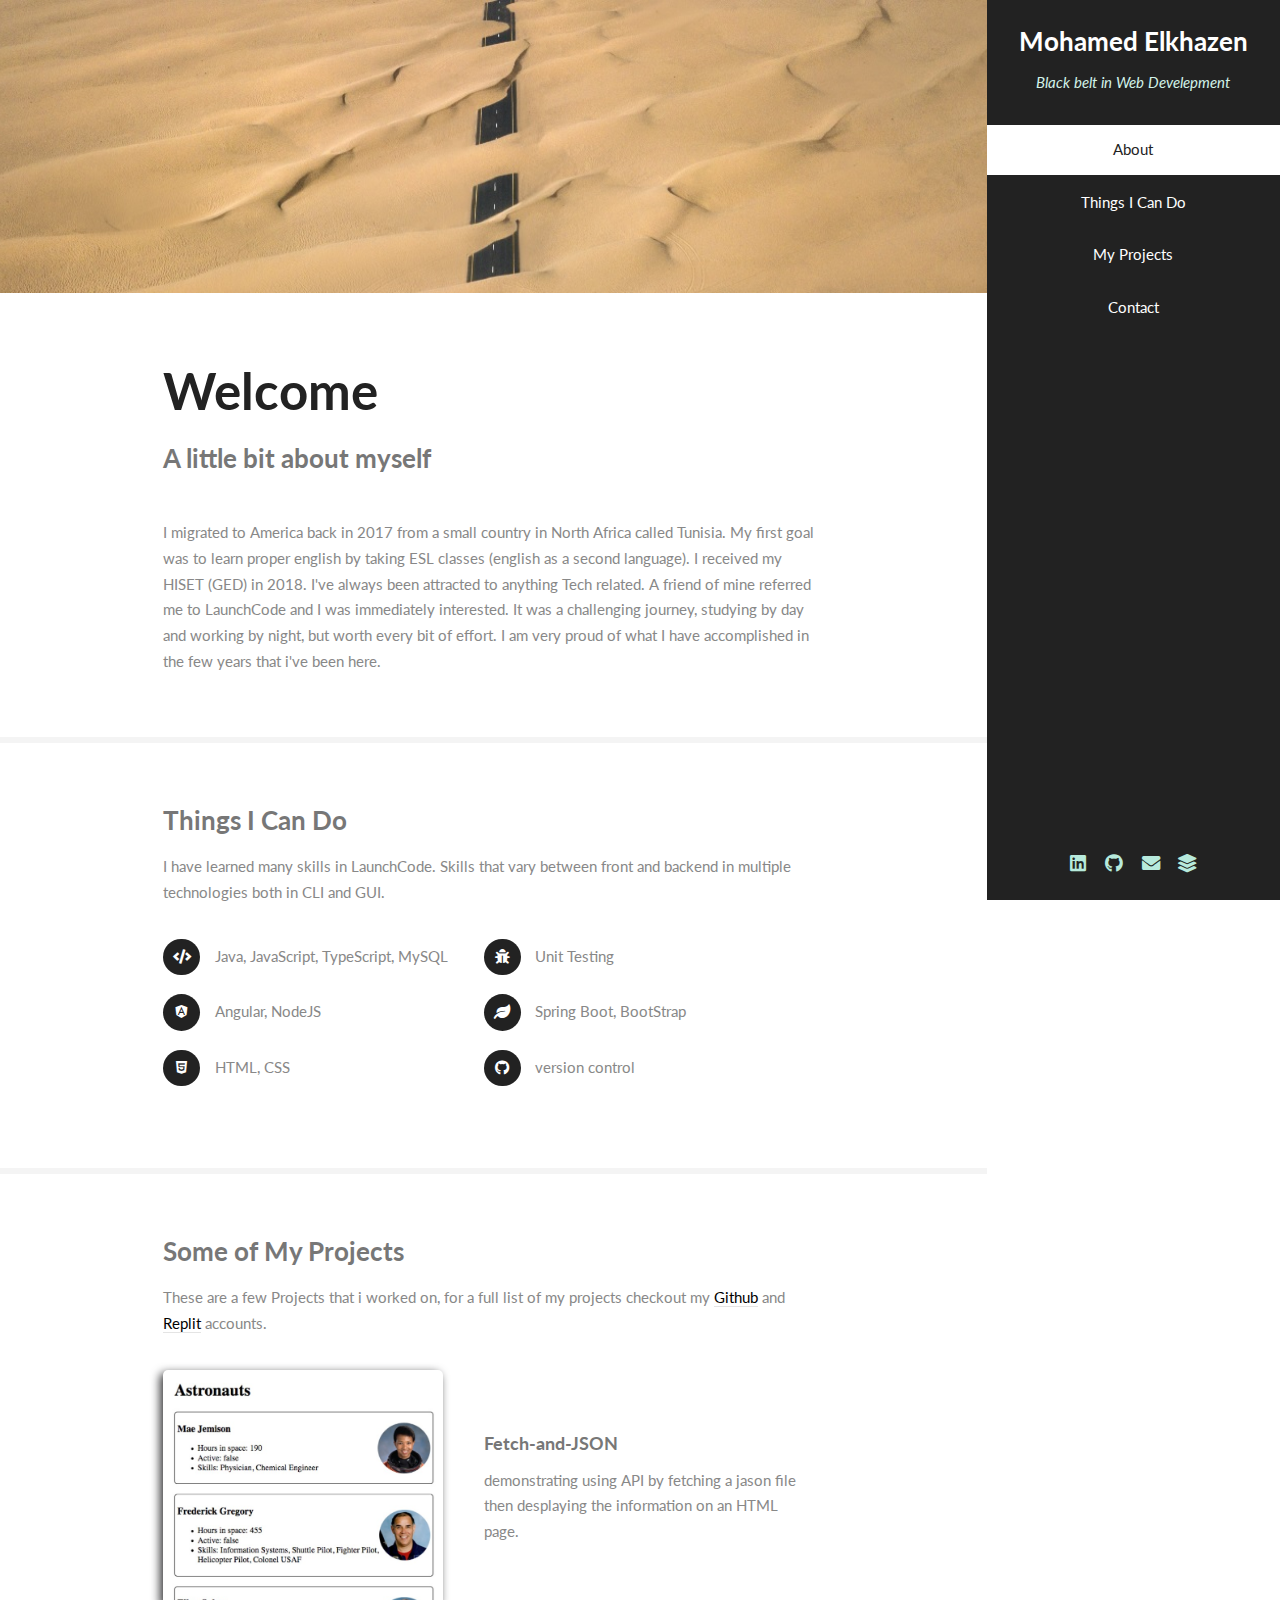
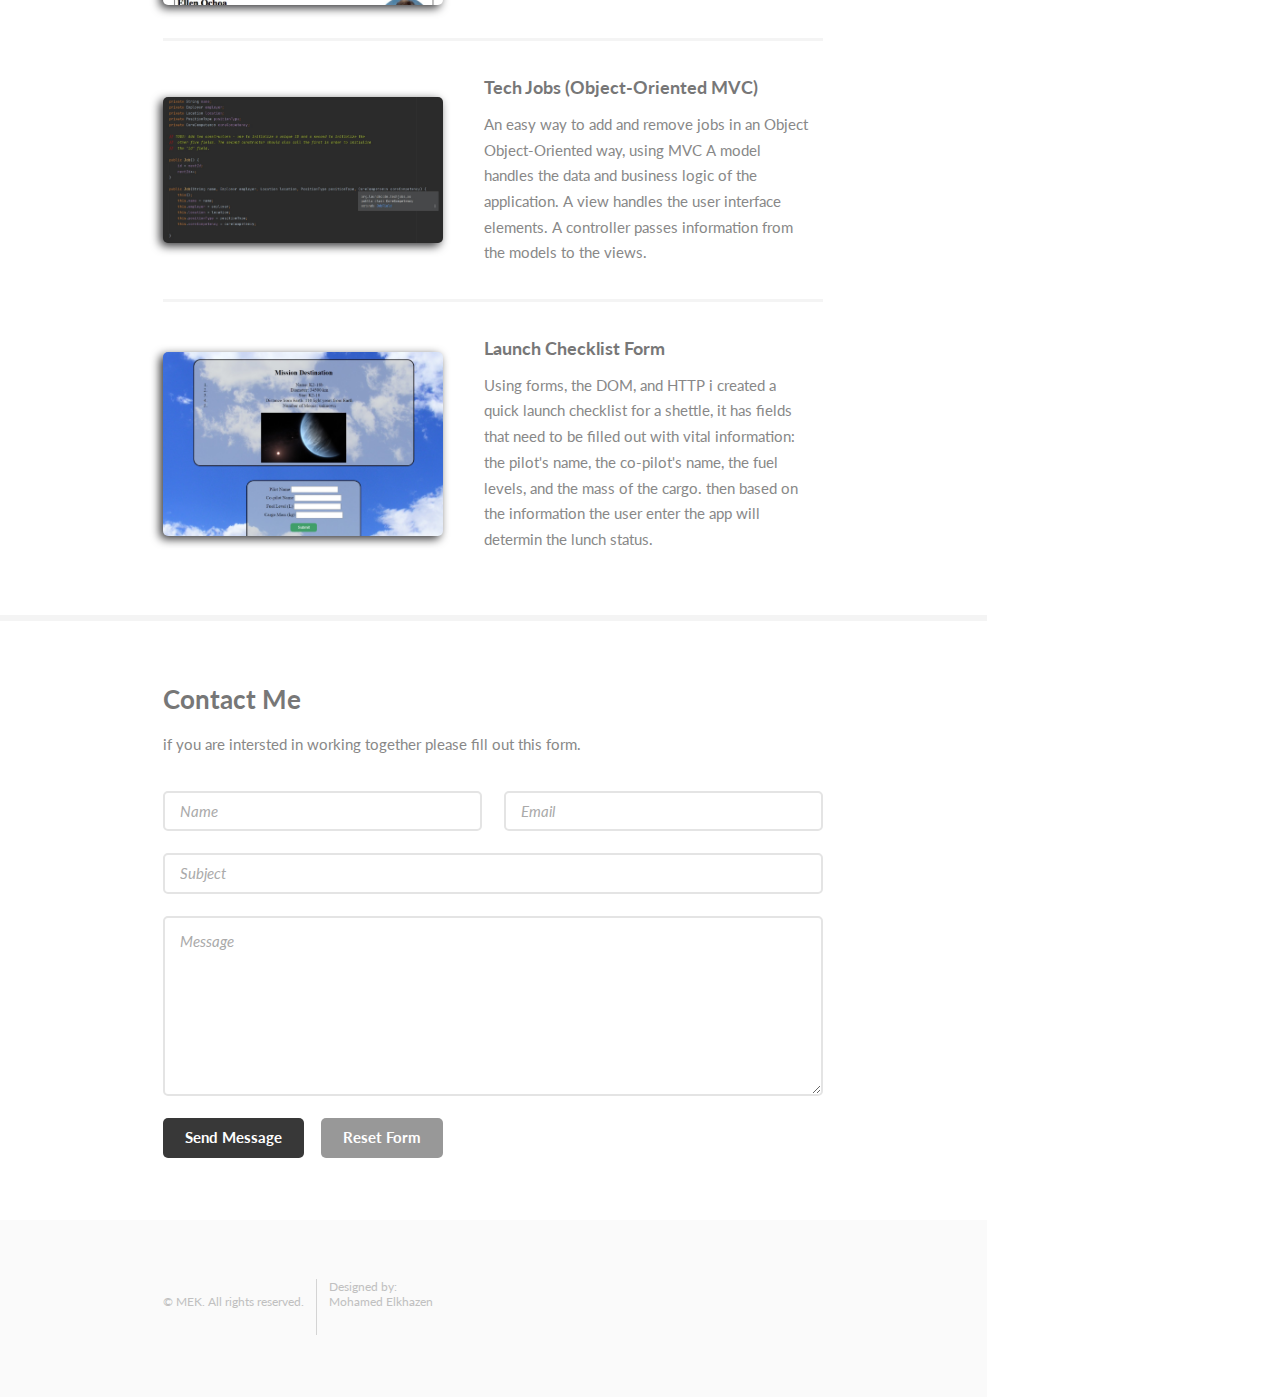
<file: index.html>
<!DOCTYPE HTML>

<html>
	<head>
		<title>Mohamed Elkahzen</title>
		<meta charset="utf-8" />
		<meta name="viewport" content="width=device-width, initial-scale=1, user-scalable=no" />
		<link rel="stylesheet" href="assets/css/main.css" />
	</head>
	<body class="is-preload">

		<!-- Header -->
			<section id="header">
				<header>
					<h1 id="logo"><a href="#">Mohamed Elkhazen</a></h1>
					<p>Black belt in Web Develepment</p>
				</header>
				<nav id="nav">
					<ul>
						<li><a href="#about" class="active">About</a></li>
						<li><a href="#things-i-can-do">Things I Can Do</a></li>
						<li><a href="#some-of-my-projects">My Projects</a></li>
						<li><a href="#contact-me">Contact</a></li>
					</ul>
				</nav>
				<footer>
					<ul class="icons">
						<li><a href="https://www.linkedin.com/in/mohamed-elkhazen-602060138/" target="_blank" class="icon brands fa-linkedin"><span class="label">Twitter</span></a></li>
						<li><a href="https://github.com/melkhazen" target="_blank" class="icon brands fa-github"><span class="label">Github</span></a></li>
						<li><a href="#" class="icon solid fa-envelope" target="_blank"><span class="label">Email</span></a></li>
						<li><a href="https://replit.com/@alerton1" target="_blank" class="icon solid fa-layer-group"><span class="label">Replit</span></a></li>
					</ul>
				</footer>
			</section>

		<!-- Wrapper -->
			<div id="wrapper">

				<!-- Main -->
					<div id="main">

						<!-- One -->
							<section>
								<div class="image main" data-position="center">
									<img src="images/banner.jpg" alt="" />
								</div>
								<div class="container">
									<header class="major">
										<h2 id="about">Welcome</h2>
										<p>A little bit about myself</p>
									</header>
									<p>I migrated to America back in 2017 from a small country in North Africa called Tunisia. My first goal was to learn proper english by taking ESL classes (english as a second language). I received my HISET (GED) in 2018. I've always been attracted to anything Tech related. A friend of mine referred me to LaunchCode and I was immediately interested. It was a challenging journey, studying by day and working by night, but worth every bit of effort. I am very proud of what I have accomplished in the few years that i've been here.</p>
								</div>
							</section>

						<!-- Two -->
							<section id="things-i-can-do">
								<div class="container">
									<h3>Things I Can Do</h3>
									<p>I have learned many skills in LaunchCode. Skills that vary between front and backend in multiple technologies both in CLI and GUI.</p>
									<ul class="feature-icons">
										<li class="icon solid fa-code">Java, JavaScript, TypeScript, MySQL</li>
										<li class="icon solid fa-bug">Unit Testing</li>
										<li class="icon brands fa-angular">Angular, NodeJS </li>
										<li class="icon solid fa-leaf">Spring Boot, BootStrap</li>
										<li class="icon brands fa-html5">HTML, CSS</li>
										<li class="icon brands fa-github">version control</li>
									</ul>
								</div>
							</section>

						<!-- Three -->
							<section id="some-of-my-projects">
								<div class="container">
									<h3>Some of My Projects</h3>
									<p>These are a few Projects that i worked on, for a full list of my projects checkout my <a href="https://github.com/melkhazen" target="_blank" style="color: black;">Github</a> and <a href="https://replit.com/@alerton1" target="_blank" style="color: black;">Replit</a> accounts.</p>
									<div class="features">
										<article>
											<a href="https://melkhazen.github.io/Fetch-and-JSON-Studio/" target="_blank" class="image"><img src="images/pic01.jpg" alt="" /></a>
											<div class="inner">
												<h4>Fetch-and-JSON</h4>
												<p>demonstrating using API by fetching a jason file then desplaying the information on an HTML page.</p>
											</div>
										</article>
										<article>
											<a href="https://github.com/melkhazen/java-web-dev-techjobs-oo" target="_blank" class="image"><img src="images/pic02.jpg" alt="" /></a>
											<div class="inner">
												<h4> Tech Jobs (Object-Oriented MVC)</h4>
												<p>An easy way to add and remove jobs in an Object Object-Oriented way, using MVC A model handles the data and business logic of the application. A view handles the user interface elements. A controller passes information from the models to the views.</p>
											</div>
										</article>
										<article>
											<a href="https://melkhazen.github.io/Launch-Checklist-Form/" target="_blank" class="image"><img src="images/pic03.jpg" alt="" /></a>
											<div class="inner">
												<h4>Launch Checklist Form</h4>
												<p>Using forms, the DOM, and HTTP i created a quick launch checklist for a shettle, it has fields that need to be filled out with vital information: the pilot's name, the co-pilot's name, the fuel levels, and the mass of the cargo. then based on the information the user enter the app will determin the lunch status.</p>
											</div>
										</article>
									</div>
								</div>
							</section>

						<!-- Four -->
							<section id="contact-me">
								<div class="container">
									<h3>Contact Me</h3>
									<p>if you are intersted in working together please fill out this form.</p>
									<form method="post" action="#">
										<div class="row gtr-uniform">
											<div class="col-6 col-12-xsmall"><input type="text" name="name" id="name" placeholder="Name" /></div>
											<div class="col-6 col-12-xsmall"><input type="email" name="email" id="email" placeholder="Email" /></div>
											<div class="col-12"><input type="text" name="subject" id="subject" placeholder="Subject" /></div>
											<div class="col-12"><textarea name="message" id="message" placeholder="Message" rows="6"></textarea></div>
											<div class="col-12">
												<ul class="actions">
													<li><input type="submit" class="primary" value="Send Message" /></li>
													<li><input type="reset" value="Reset Form" /></li>
												</ul>
											</div>
										</div>
									</form>
								</div>
							</section>



					</div>

				<!-- Footer -->
					<section id="footer">
						<div class="container">
							<ul class="copyright">
								<li>&copy; MEK. All rights reserved.</li><li>Designed by: <p>Mohamed Elkhazen</p>
							</ul>
						</div>
					</section>

			</div>

		<!-- Scripts -->
			<script src="assets/js/jquery.min.js"></script>
			<script src="assets/js/jquery.scrollex.min.js"></script>
			<script src="assets/js/jquery.scrolly.min.js"></script>
			<script src="assets/js/browser.min.js"></script>
			<script src="assets/js/breakpoints.min.js"></script>
			<script src="assets/js/util.js"></script>
			<script src="assets/js/main.js"></script>

	</body>
</html>
</file>
<file: assets/css/main.css>
@import url("fontawesome-all.min.css");
@import url("https://fonts.googleapis.com/css?family=Lato:400,400italic,700,700italic|Source+Code+Pro:400");



html, body, div, span, applet, object,
iframe, h1, h2, h3, h4, h5, h6, p, blockquote,
pre, a, abbr, acronym, address, big, cite,
code, del, dfn, em, img, ins, kbd, q, s, samp,
small, strike, strong, sub, sup, tt, var, b,
u, i, center, dl, dt, dd, ol, ul, li, fieldset,
form, label, legend, table, caption, tbody,
tfoot, thead, tr, th, td, article, aside,
canvas, details, embed, figure, figcaption,
footer, header, hgroup, menu, nav, output, ruby,
section, summary, time, mark, audio, video {
	margin: 0;
	padding: 0;
	border: 0;
	font-size: 100%;
	font: inherit;
	vertical-align: baseline;}

article, aside, details, figcaption, figure,
footer, header, hgroup, menu, nav, section {
	display: block;}

body {
	line-height: 1;
}

ol, ul {
	list-style: none;
}

blockquote, q {
	quotes: none;
}

	blockquote:before, blockquote:after, q:before, q:after {
		content: '';
		content: none;
	}

table {
	border-collapse: collapse;
	border-spacing: 0;
}

body {
	-webkit-text-size-adjust: none;
}

mark {
	background-color: transparent;
	color: inherit;
}

input::-moz-focus-inner {
	border: 0;
	padding: 0;
}

input, select, textarea {
	-moz-appearance: none;
	-webkit-appearance: none;
	-ms-appearance: none;
	appearance: none;
}

/* Basic */

	html {
		box-sizing: border-box;
	}

	*, *:before, *:after {
		box-sizing: inherit;
	}

	body {
		background: #fff;
	}

		body.is-preload *, body.is-preload *:before, body.is-preload *:after {
			-moz-animation: none !important;
			-webkit-animation: none !important;
			-ms-animation: none !important;
			animation: none !important;
			-moz-transition: none !important;
			-webkit-transition: none !important;
			-ms-transition: none !important;
			transition: none !important;
		}

	body, input, select, textarea {
		color: #888;
		font-family: "Lato", sans-serif;
		font-size: 16pt;
		font-weight: 400;
		line-height: 1.75em;
	}

	a {
		-moz-transition: color 0.2s ease-in-out, border-color 0.2s ease-in-out;
		-webkit-transition: color 0.2s ease-in-out, border-color 0.2s ease-in-out;
		-ms-transition: color 0.2s ease-in-out, border-color 0.2s ease-in-out;
		transition: color 0.2s ease-in-out, border-color 0.2s ease-in-out;
		border-bottom: solid 1px #e4e4e4;
		color: inherit;
		text-decoration: none;
	}

		a:hover {
			border-bottom-color: transparent;
			color: #222 !important;
		}

	strong, b {
		color: #777;
		font-weight: 700;
	}

	em, i {
		font-style: italic;
	}

	p {
		margin: 0 0 2.25em 0;
	}

	h1, h2, h3, h4, h5, h6 {
		color: #777;
		font-weight: 700;
		line-height: 1em;
		margin: 0 0 0.5625em 0;
	}

		h1 a, h2 a, h3 a, h4 a, h5 a, h6 a {
			border: 0;
			color: inherit;
			text-decoration: none;
		}

	h2 {
		font-size: 2em;
		line-height: 1.5em;
	}

	h3 {
		font-size: 1.75em;
		line-height: 1.5em;
	}

	h4 {
		font-size: 1.25em;
		line-height: 1.5em;
	}

	h5 {
		font-size: 0.9em;
		line-height: 1.5em;
	}

	h6 {
		font-size: 0.7em;
		line-height: 1.5em;
	}

	sub {
		font-size: 0.8em;
		position: relative;
		top: 0.5em;
	}

	sup {
		font-size: 0.8em;
		position: relative;
		top: -0.5em;
	}

	hr {
		border: 0;
		border-bottom: solid 2px #f4f4f4;
		margin: 2.25em 0;
	}

		hr.major {
			margin: 3.375em 0;
		}

	blockquote {
		border-left: solid 8px #e4e4e4;
		font-style: italic;
		margin: 0 0 2.25em 0;
		padding: 0.5em 0 0.5em 2em;
	}

	code {
		background: #555;
		border-radius: 5px;
		color: #fff;
		font-family: "Source Code Pro", monospace;
		font-size: 0.9em;
		margin: 0 0.25em;
		padding: 0.25em 0.65em;
	}

	pre {
		font-family: "Source Code Pro", monospace;
		font-size: 0.9em;
		margin: 0 0 2.25em 0;
	}

		pre code {
			-webkit-overflow-scrolling: touch;
			display: block;
			line-height: 1.5em;
			overflow-x: auto;
			padding: 1em 1.5em;
		}

	.align-left {
		text-align: left;
	}

	.align-center {
		text-align: center;
	}

	.align-right {
		text-align: right;
	}

/* Row */

	.row {
		display: flex;
		flex-wrap: wrap;
		box-sizing: border-box;
		align-items: stretch;
	}

		.row > * {
			box-sizing: border-box;
		}

		.row.gtr-uniform > * > :last-child {
			margin-bottom: 0;
		}

		.row.aln-left {
			justify-content: flex-start;
		}

		.row.aln-center {
			justify-content: center;
		}

		.row.aln-right {
			justify-content: flex-end;
		}

		.row.aln-top {
			align-items: flex-start;
		}

		.row.aln-middle {
			align-items: center;
		}

		.row.aln-bottom {
			align-items: flex-end;
		}

		.row > .imp {
			order: -1;
		}

		.row > .col-1 {
			width: 8.33333%;
		}

		.row > .off-1 {
			margin-left: 8.33333%;
		}

		.row > .col-2 {
			width: 16.66667%;
		}

		.row > .off-2 {
			margin-left: 16.66667%;
		}

		.row > .col-3 {
			width: 25%;
		}

		.row > .off-3 {
			margin-left: 25%;
		}

		.row > .col-4 {
			width: 33.33333%;
		}

		.row > .off-4 {
			margin-left: 33.33333%;
		}

		.row > .col-5 {
			width: 41.66667%;
		}

		.row > .off-5 {
			margin-left: 41.66667%;
		}

		.row > .col-6 {
			width: 50%;
		}

		.row > .off-6 {
			margin-left: 50%;
		}

		.row > .col-7 {
			width: 58.33333%;
		}

		.row > .off-7 {
			margin-left: 58.33333%;
		}

		.row > .col-8 {
			width: 66.66667%;
		}

		.row > .off-8 {
			margin-left: 66.66667%;
		}

		.row > .col-9 {
			width: 75%;
		}

		.row > .off-9 {
			margin-left: 75%;
		}

		.row > .col-10 {
			width: 83.33333%;
		}

		.row > .off-10 {
			margin-left: 83.33333%;
		}

		.row > .col-11 {
			width: 91.66667%;
		}

		.row > .off-11 {
			margin-left: 91.66667%;
		}

		.row > .col-12 {
			width: 100%;
		}

		.row > .off-12 {
			margin-left: 100%;
		}

		.row.gtr-0 {
			margin-top: 0;
			margin-left: 0em;
		}

			.row.gtr-0 > * {
				padding: 0 0 0 0em;
			}

			.row.gtr-0.gtr-uniform {
				margin-top: 0em;
			}

				.row.gtr-0.gtr-uniform > * {
					padding-top: 0em;
				}

		.row.gtr-25 {
			margin-top: 0;
			margin-left: -0.5em;
		}

			.row.gtr-25 > * {
				padding: 0 0 0 0.5em;
			}

			.row.gtr-25.gtr-uniform {
				margin-top: -0.5em;
			}

				.row.gtr-25.gtr-uniform > * {
					padding-top: 0.5em;
				}

		.row.gtr-50 {
			margin-top: 0;
			margin-left: -1em;
		}

			.row.gtr-50 > * {
				padding: 0 0 0 1em;
			}

			.row.gtr-50.gtr-uniform {
				margin-top: -1em;
			}

				.row.gtr-50.gtr-uniform > * {
					padding-top: 1em;
				}

		.row {
			margin-top: 0;
			margin-left: -2em;
		}

			.row > * {
				padding: 0 0 0 2em;
			}

			.row.gtr-uniform {
				margin-top: -2em;
			}

				.row.gtr-uniform > * {
					padding-top: 2em;
				}

		.row.gtr-150 {
			margin-top: 0;
			margin-left: -3em;
		}

			.row.gtr-150 > * {
				padding: 0 0 0 3em;
			}

			.row.gtr-150.gtr-uniform {
				margin-top: -3em;
			}

				.row.gtr-150.gtr-uniform > * {
					padding-top: 3em;
				}

		.row.gtr-200 {
			margin-top: 0;
			margin-left: -4em;
		}

			.row.gtr-200 > * {
				padding: 0 0 0 4em;
			}

			.row.gtr-200.gtr-uniform {
				margin-top: -4em;
			}

				.row.gtr-200.gtr-uniform > * {
					padding-top: 4em;
				}

		@media screen and (max-width: 1680px) {

			.row {
				display: flex;
				flex-wrap: wrap;
				box-sizing: border-box;
				align-items: stretch;
			}

				.row > * {
					box-sizing: border-box;
				}

				.row.gtr-uniform > * > :last-child {
					margin-bottom: 0;
				}

				.row.aln-left {
					justify-content: flex-start;
				}

				.row.aln-center {
					justify-content: center;
				}

				.row.aln-right {
					justify-content: flex-end;
				}

				.row.aln-top {
					align-items: flex-start;
				}

				.row.aln-middle {
					align-items: center;
				}

				.row.aln-bottom {
					align-items: flex-end;
				}

				.row > .imp-xlarge {
					order: -1;
				}

				.row > .col-1-xlarge {
					width: 8.33333%;
				}

				.row > .off-1-xlarge {
					margin-left: 8.33333%;
				}

				.row > .col-2-xlarge {
					width: 16.66667%;
				}

				.row > .off-2-xlarge {
					margin-left: 16.66667%;
				}

				.row > .col-3-xlarge {
					width: 25%;
				}

				.row > .off-3-xlarge {
					margin-left: 25%;
				}

				.row > .col-4-xlarge {
					width: 33.33333%;
				}

				.row > .off-4-xlarge {
					margin-left: 33.33333%;
				}

				.row > .col-5-xlarge {
					width: 41.66667%;
				}

				.row > .off-5-xlarge {
					margin-left: 41.66667%;
				}

				.row > .col-6-xlarge {
					width: 50%;
				}

				.row > .off-6-xlarge {
					margin-left: 50%;
				}

				.row > .col-7-xlarge {
					width: 58.33333%;
				}

				.row > .off-7-xlarge {
					margin-left: 58.33333%;
				}

				.row > .col-8-xlarge {
					width: 66.66667%;
				}

				.row > .off-8-xlarge {
					margin-left: 66.66667%;
				}

				.row > .col-9-xlarge {
					width: 75%;
				}

				.row > .off-9-xlarge {
					margin-left: 75%;
				}

				.row > .col-10-xlarge {
					width: 83.33333%;
				}

				.row > .off-10-xlarge {
					margin-left: 83.33333%;
				}

				.row > .col-11-xlarge {
					width: 91.66667%;
				}

				.row > .off-11-xlarge {
					margin-left: 91.66667%;
				}

				.row > .col-12-xlarge {
					width: 100%;
				}

				.row > .off-12-xlarge {
					margin-left: 100%;
				}

				.row.gtr-0 {
					margin-top: 0;
					margin-left: 0em;
				}

					.row.gtr-0 > * {
						padding: 0 0 0 0em;
					}

					.row.gtr-0.gtr-uniform {
						margin-top: 0em;
					}

						.row.gtr-0.gtr-uniform > * {
							padding-top: 0em;
						}

				.row.gtr-25 {
					margin-top: 0;
					margin-left: -0.5em;
				}

					.row.gtr-25 > * {
						padding: 0 0 0 0.5em;
					}

					.row.gtr-25.gtr-uniform {
						margin-top: -0.5em;
					}

						.row.gtr-25.gtr-uniform > * {
							padding-top: 0.5em;
						}

				.row.gtr-50 {
					margin-top: 0;
					margin-left: -1em;
				}

					.row.gtr-50 > * {
						padding: 0 0 0 1em;
					}

					.row.gtr-50.gtr-uniform {
						margin-top: -1em;
					}

						.row.gtr-50.gtr-uniform > * {
							padding-top: 1em;
						}

				.row {
					margin-top: 0;
					margin-left: -2em;
				}

					.row > * {
						padding: 0 0 0 2em;
					}

					.row.gtr-uniform {
						margin-top: -2em;
					}

						.row.gtr-uniform > * {
							padding-top: 2em;
						}

				.row.gtr-150 {
					margin-top: 0;
					margin-left: -3em;
				}

					.row.gtr-150 > * {
						padding: 0 0 0 3em;
					}

					.row.gtr-150.gtr-uniform {
						margin-top: -3em;
					}

						.row.gtr-150.gtr-uniform > * {
							padding-top: 3em;
						}

				.row.gtr-200 {
					margin-top: 0;
					margin-left: -4em;
				}

					.row.gtr-200 > * {
						padding: 0 0 0 4em;
					}

					.row.gtr-200.gtr-uniform {
						margin-top: -4em;
					}

						.row.gtr-200.gtr-uniform > * {
							padding-top: 4em;
						}

		}

		@media screen and (max-width: 1280px) {

			.row {
				display: flex;
				flex-wrap: wrap;
				box-sizing: border-box;
				align-items: stretch;
			}

				.row > * {
					box-sizing: border-box;
				}

				.row.gtr-uniform > * > :last-child {
					margin-bottom: 0;
				}

				.row.aln-left {
					justify-content: flex-start;
				}

				.row.aln-center {
					justify-content: center;
				}

				.row.aln-right {
					justify-content: flex-end;
				}

				.row.aln-top {
					align-items: flex-start;
				}

				.row.aln-middle {
					align-items: center;
				}

				.row.aln-bottom {
					align-items: flex-end;
				}

				.row > .imp-large {
					order: -1;
				}

				.row > .col-1-large {
					width: 8.33333%;
				}

				.row > .off-1-large {
					margin-left: 8.33333%;
				}

				.row > .col-2-large {
					width: 16.66667%;
				}

				.row > .off-2-large {
					margin-left: 16.66667%;
				}

				.row > .col-3-large {
					width: 25%;
				}

				.row > .off-3-large {
					margin-left: 25%;
				}

				.row > .col-4-large {
					width: 33.33333%;
				}

				.row > .off-4-large {
					margin-left: 33.33333%;
				}

				.row > .col-5-large {
					width: 41.66667%;
				}

				.row > .off-5-large {
					margin-left: 41.66667%;
				}

				.row > .col-6-large {
					width: 50%;
				}

				.row > .off-6-large {
					margin-left: 50%;
				}

				.row > .col-7-large {
					width: 58.33333%;
				}

				.row > .off-7-large {
					margin-left: 58.33333%;
				}

				.row > .col-8-large {
					width: 66.66667%;
				}

				.row > .off-8-large {
					margin-left: 66.66667%;
				}

				.row > .col-9-large {
					width: 75%;
				}

				.row > .off-9-large {
					margin-left: 75%;
				}

				.row > .col-10-large {
					width: 83.33333%;
				}

				.row > .off-10-large {
					margin-left: 83.33333%;
				}

				.row > .col-11-large {
					width: 91.66667%;
				}

				.row > .off-11-large {
					margin-left: 91.66667%;
				}

				.row > .col-12-large {
					width: 100%;
				}

				.row > .off-12-large {
					margin-left: 100%;
				}

				.row.gtr-0 {
					margin-top: 0;
					margin-left: 0em;
				}

					.row.gtr-0 > * {
						padding: 0 0 0 0em;
					}

					.row.gtr-0.gtr-uniform {
						margin-top: 0em;
					}

						.row.gtr-0.gtr-uniform > * {
							padding-top: 0em;
						}

				.row.gtr-25 {
					margin-top: 0;
					margin-left: -0.375em;
				}

					.row.gtr-25 > * {
						padding: 0 0 0 0.375em;
					}

					.row.gtr-25.gtr-uniform {
						margin-top: -0.375em;
					}

						.row.gtr-25.gtr-uniform > * {
							padding-top: 0.375em;
						}

				.row.gtr-50 {
					margin-top: 0;
					margin-left: -0.75em;
				}

					.row.gtr-50 > * {
						padding: 0 0 0 0.75em;
					}

					.row.gtr-50.gtr-uniform {
						margin-top: -0.75em;
					}

						.row.gtr-50.gtr-uniform > * {
							padding-top: 0.75em;
						}

				.row {
					margin-top: 0;
					margin-left: -1.5em;
				}

					.row > * {
						padding: 0 0 0 1.5em;
					}

					.row.gtr-uniform {
						margin-top: -1.5em;
					}

						.row.gtr-uniform > * {
							padding-top: 1.5em;
						}

				.row.gtr-150 {
					margin-top: 0;
					margin-left: -2.25em;
				}

					.row.gtr-150 > * {
						padding: 0 0 0 2.25em;
					}

					.row.gtr-150.gtr-uniform {
						margin-top: -2.25em;
					}

						.row.gtr-150.gtr-uniform > * {
							padding-top: 2.25em;
						}

				.row.gtr-200 {
					margin-top: 0;
					margin-left: -3em;
				}

					.row.gtr-200 > * {
						padding: 0 0 0 3em;
					}

					.row.gtr-200.gtr-uniform {
						margin-top: -3em;
					}

						.row.gtr-200.gtr-uniform > * {
							padding-top: 3em;
						}

		}

		@media screen and (max-width: 1024px) {

			.row {
				display: flex;
				flex-wrap: wrap;
				box-sizing: border-box;
				align-items: stretch;
			}

				.row > * {
					box-sizing: border-box;
				}

				.row.gtr-uniform > * > :last-child {
					margin-bottom: 0;
				}

				.row.aln-left {
					justify-content: flex-start;
				}

				.row.aln-center {
					justify-content: center;
				}

				.row.aln-right {
					justify-content: flex-end;
				}

				.row.aln-top {
					align-items: flex-start;
				}

				.row.aln-middle {
					align-items: center;
				}

				.row.aln-bottom {
					align-items: flex-end;
				}

				.row > .imp-medium {
					order: -1;
				}

				.row > .col-1-medium {
					width: 8.33333%;
				}

				.row > .off-1-medium {
					margin-left: 8.33333%;
				}

				.row > .col-2-medium {
					width: 16.66667%;
				}

				.row > .off-2-medium {
					margin-left: 16.66667%;
				}

				.row > .col-3-medium {
					width: 25%;
				}

				.row > .off-3-medium {
					margin-left: 25%;
				}

				.row > .col-4-medium {
					width: 33.33333%;
				}

				.row > .off-4-medium {
					margin-left: 33.33333%;
				}

				.row > .col-5-medium {
					width: 41.66667%;
				}

				.row > .off-5-medium {
					margin-left: 41.66667%;
				}

				.row > .col-6-medium {
					width: 50%;
				}

				.row > .off-6-medium {
					margin-left: 50%;
				}

				.row > .col-7-medium {
					width: 58.33333%;
				}

				.row > .off-7-medium {
					margin-left: 58.33333%;
				}

				.row > .col-8-medium {
					width: 66.66667%;
				}

				.row > .off-8-medium {
					margin-left: 66.66667%;
				}

				.row > .col-9-medium {
					width: 75%;
				}

				.row > .off-9-medium {
					margin-left: 75%;
				}

				.row > .col-10-medium {
					width: 83.33333%;
				}

				.row > .off-10-medium {
					margin-left: 83.33333%;
				}

				.row > .col-11-medium {
					width: 91.66667%;
				}

				.row > .off-11-medium {
					margin-left: 91.66667%;
				}

				.row > .col-12-medium {
					width: 100%;
				}

				.row > .off-12-medium {
					margin-left: 100%;
				}

				.row.gtr-0 {
					margin-top: 0;
					margin-left: 0em;
				}

					.row.gtr-0 > * {
						padding: 0 0 0 0em;
					}

					.row.gtr-0.gtr-uniform {
						margin-top: 0em;
					}

						.row.gtr-0.gtr-uniform > * {
							padding-top: 0em;
						}

				.row.gtr-25 {
					margin-top: 0;
					margin-left: -0.375em;
				}

					.row.gtr-25 > * {
						padding: 0 0 0 0.375em;
					}

					.row.gtr-25.gtr-uniform {
						margin-top: -0.375em;
					}

						.row.gtr-25.gtr-uniform > * {
							padding-top: 0.375em;
						}

				.row.gtr-50 {
					margin-top: 0;
					margin-left: -0.75em;
				}

					.row.gtr-50 > * {
						padding: 0 0 0 0.75em;
					}

					.row.gtr-50.gtr-uniform {
						margin-top: -0.75em;
					}

						.row.gtr-50.gtr-uniform > * {
							padding-top: 0.75em;
						}

				.row {
					margin-top: 0;
					margin-left: -1.5em;
				}

					.row > * {
						padding: 0 0 0 1.5em;
					}

					.row.gtr-uniform {
						margin-top: -1.5em;
					}

						.row.gtr-uniform > * {
							padding-top: 1.5em;
						}

				.row.gtr-150 {
					margin-top: 0;
					margin-left: -2.25em;
				}

					.row.gtr-150 > * {
						padding: 0 0 0 2.25em;
					}

					.row.gtr-150.gtr-uniform {
						margin-top: -2.25em;
					}

						.row.gtr-150.gtr-uniform > * {
							padding-top: 2.25em;
						}

				.row.gtr-200 {
					margin-top: 0;
					margin-left: -3em;
				}

					.row.gtr-200 > * {
						padding: 0 0 0 3em;
					}

					.row.gtr-200.gtr-uniform {
						margin-top: -3em;
					}

						.row.gtr-200.gtr-uniform > * {
							padding-top: 3em;
						}

		}

		@media screen and (max-width: 736px) {

			.row {
				display: flex;
				flex-wrap: wrap;
				box-sizing: border-box;
				align-items: stretch;
			}

				.row > * {
					box-sizing: border-box;
				}

				.row.gtr-uniform > * > :last-child {
					margin-bottom: 0;
				}

				.row.aln-left {
					justify-content: flex-start;
				}

				.row.aln-center {
					justify-content: center;
				}

				.row.aln-right {
					justify-content: flex-end;
				}

				.row.aln-top {
					align-items: flex-start;
				}

				.row.aln-middle {
					align-items: center;
				}

				.row.aln-bottom {
					align-items: flex-end;
				}

				.row > .imp-small {
					order: -1;
				}

				.row > .col-1-small {
					width: 8.33333%;
				}

				.row > .off-1-small {
					margin-left: 8.33333%;
				}

				.row > .col-2-small {
					width: 16.66667%;
				}

				.row > .off-2-small {
					margin-left: 16.66667%;
				}

				.row > .col-3-small {
					width: 25%;
				}

				.row > .off-3-small {
					margin-left: 25%;
				}

				.row > .col-4-small {
					width: 33.33333%;
				}

				.row > .off-4-small {
					margin-left: 33.33333%;
				}

				.row > .col-5-small {
					width: 41.66667%;
				}

				.row > .off-5-small {
					margin-left: 41.66667%;
				}

				.row > .col-6-small {
					width: 50%;
				}

				.row > .off-6-small {
					margin-left: 50%;
				}

				.row > .col-7-small {
					width: 58.33333%;
				}

				.row > .off-7-small {
					margin-left: 58.33333%;
				}

				.row > .col-8-small {
					width: 66.66667%;
				}

				.row > .off-8-small {
					margin-left: 66.66667%;
				}

				.row > .col-9-small {
					width: 75%;
				}

				.row > .off-9-small {
					margin-left: 75%;
				}

				.row > .col-10-small {
					width: 83.33333%;
				}

				.row > .off-10-small {
					margin-left: 83.33333%;
				}

				.row > .col-11-small {
					width: 91.66667%;
				}

				.row > .off-11-small {
					margin-left: 91.66667%;
				}

				.row > .col-12-small {
					width: 100%;
				}

				.row > .off-12-small {
					margin-left: 100%;
				}

				.row.gtr-0 {
					margin-top: 0;
					margin-left: 0em;
				}

					.row.gtr-0 > * {
						padding: 0 0 0 0em;
					}

					.row.gtr-0.gtr-uniform {
						margin-top: 0em;
					}

						.row.gtr-0.gtr-uniform > * {
							padding-top: 0em;
						}

				.row.gtr-25 {
					margin-top: 0;
					margin-left: -0.3125em;
				}

					.row.gtr-25 > * {
						padding: 0 0 0 0.3125em;
					}

					.row.gtr-25.gtr-uniform {
						margin-top: -0.3125em;
					}

						.row.gtr-25.gtr-uniform > * {
							padding-top: 0.3125em;
						}

				.row.gtr-50 {
					margin-top: 0;
					margin-left: -0.625em;
				}

					.row.gtr-50 > * {
						padding: 0 0 0 0.625em;
					}

					.row.gtr-50.gtr-uniform {
						margin-top: -0.625em;
					}

						.row.gtr-50.gtr-uniform > * {
							padding-top: 0.625em;
						}

				.row {
					margin-top: 0;
					margin-left: -1.25em;
				}

					.row > * {
						padding: 0 0 0 1.25em;
					}

					.row.gtr-uniform {
						margin-top: -1.25em;
					}

						.row.gtr-uniform > * {
							padding-top: 1.25em;
						}

				.row.gtr-150 {
					margin-top: 0;
					margin-left: -1.875em;
				}

					.row.gtr-150 > * {
						padding: 0 0 0 1.875em;
					}

					.row.gtr-150.gtr-uniform {
						margin-top: -1.875em;
					}

						.row.gtr-150.gtr-uniform > * {
							padding-top: 1.875em;
						}

				.row.gtr-200 {
					margin-top: 0;
					margin-left: -2.5em;
				}

					.row.gtr-200 > * {
						padding: 0 0 0 2.5em;
					}

					.row.gtr-200.gtr-uniform {
						margin-top: -2.5em;
					}

						.row.gtr-200.gtr-uniform > * {
							padding-top: 2.5em;
						}

		}

		@media screen and (max-width: 480px) {

			.row {
				display: flex;
				flex-wrap: wrap;
				box-sizing: border-box;
				align-items: stretch;
			}

				.row > * {
					box-sizing: border-box;
				}

				.row.gtr-uniform > * > :last-child {
					margin-bottom: 0;
				}

				.row.aln-left {
					justify-content: flex-start;
				}

				.row.aln-center {
					justify-content: center;
				}

				.row.aln-right {
					justify-content: flex-end;
				}

				.row.aln-top {
					align-items: flex-start;
				}

				.row.aln-middle {
					align-items: center;
				}

				.row.aln-bottom {
					align-items: flex-end;
				}

				.row > .imp-xsmall {
					order: -1;
				}

				.row > .col-1-xsmall {
					width: 8.33333%;
				}

				.row > .off-1-xsmall {
					margin-left: 8.33333%;
				}

				.row > .col-2-xsmall {
					width: 16.66667%;
				}

				.row > .off-2-xsmall {
					margin-left: 16.66667%;
				}

				.row > .col-3-xsmall {
					width: 25%;
				}

				.row > .off-3-xsmall {
					margin-left: 25%;
				}

				.row > .col-4-xsmall {
					width: 33.33333%;
				}

				.row > .off-4-xsmall {
					margin-left: 33.33333%;
				}

				.row > .col-5-xsmall {
					width: 41.66667%;
				}

				.row > .off-5-xsmall {
					margin-left: 41.66667%;
				}

				.row > .col-6-xsmall {
					width: 50%;
				}

				.row > .off-6-xsmall {
					margin-left: 50%;
				}

				.row > .col-7-xsmall {
					width: 58.33333%;
				}

				.row > .off-7-xsmall {
					margin-left: 58.33333%;
				}

				.row > .col-8-xsmall {
					width: 66.66667%;
				}

				.row > .off-8-xsmall {
					margin-left: 66.66667%;
				}

				.row > .col-9-xsmall {
					width: 75%;
				}

				.row > .off-9-xsmall {
					margin-left: 75%;
				}

				.row > .col-10-xsmall {
					width: 83.33333%;
				}

				.row > .off-10-xsmall {
					margin-left: 83.33333%;
				}

				.row > .col-11-xsmall {
					width: 91.66667%;
				}

				.row > .off-11-xsmall {
					margin-left: 91.66667%;
				}

				.row > .col-12-xsmall {
					width: 100%;
				}

				.row > .off-12-xsmall {
					margin-left: 100%;
				}

				.row.gtr-0 {
					margin-top: 0;
					margin-left: 0em;
				}

					.row.gtr-0 > * {
						padding: 0 0 0 0em;
					}

					.row.gtr-0.gtr-uniform {
						margin-top: 0em;
					}

						.row.gtr-0.gtr-uniform > * {
							padding-top: 0em;
						}

				.row.gtr-25 {
					margin-top: 0;
					margin-left: -0.3125em;
				}

					.row.gtr-25 > * {
						padding: 0 0 0 0.3125em;
					}

					.row.gtr-25.gtr-uniform {
						margin-top: -0.3125em;
					}

						.row.gtr-25.gtr-uniform > * {
							padding-top: 0.3125em;
						}

				.row.gtr-50 {
					margin-top: 0;
					margin-left: -0.625em;
				}

					.row.gtr-50 > * {
						padding: 0 0 0 0.625em;
					}

					.row.gtr-50.gtr-uniform {
						margin-top: -0.625em;
					}

						.row.gtr-50.gtr-uniform > * {
							padding-top: 0.625em;
						}

				.row {
					margin-top: 0;
					margin-left: -1.25em;
				}

					.row > * {
						padding: 0 0 0 1.25em;
					}

					.row.gtr-uniform {
						margin-top: -1.25em;
					}

						.row.gtr-uniform > * {
							padding-top: 1.25em;
						}

				.row.gtr-150 {
					margin-top: 0;
					margin-left: -1.875em;
				}

					.row.gtr-150 > * {
						padding: 0 0 0 1.875em;
					}

					.row.gtr-150.gtr-uniform {
						margin-top: -1.875em;
					}

						.row.gtr-150.gtr-uniform > * {
							padding-top: 1.875em;
						}

				.row.gtr-200 {
					margin-top: 0;
					margin-left: -2.5em;
				}

					.row.gtr-200 > * {
						padding: 0 0 0 2.5em;
					}

					.row.gtr-200.gtr-uniform {
						margin-top: -2.5em;
					}

						.row.gtr-200.gtr-uniform > * {
							padding-top: 2.5em;
						}

		}

/* Container */

	.container {
		margin: 0 auto;
		max-width: calc(100% - 4.5em);
		width: 45em;
	}

		.container.xsmall {
			width: 11.25em;
		}

		.container.small {
			width: 22.5em;
		}

		.container.medium {
			width: 33.75em;
		}

		.container.large {
			width: 56.25em;
		}

		.container.xlarge {
			width: 67.5em;
		}

		.container.max {
			width: 100%;
		}

		@media screen and (max-width: 1024px) {

			.container {
				width: 100% !important;
			}

		}

		@media screen and (max-width: 480px) {

			.container {
				max-width: calc(100% - 3.375em);
			}

		}

/* Section/Article */

	section.special, article.special {
		text-align: center;
	}

	header p {
		color: #aaa;
		position: relative;
		margin: 0 0 1.6875em 0;
	}

	header h2 + p {
		font-size: 1.25em;
		margin-top: -0.5em;
		line-height: 1.5em;
	}

	header h3 + p {
		font-size: 1.1em;
		margin-top: -0.35em;
		line-height: 1.5em;
	}

	header h4 + p,
	header h5 + p,
	header h6 + p {
		font-size: 0.9em;
		margin-top: -0.25em;
		line-height: 1.5em;
	}

	header.major h2 {
		color: #222;
		font-size: 3.5em;
	}

		header.major h2 + p {
			color: #777;
			font-size: 1.75em;
			font-weight: 700;
			margin-top: -0.75em;
		}

/* Form */

	form {
		margin: 0 0 2.25em 0;
	}

	label {
		color: #777;
		display: block;
		font-size: 0.9em;
		font-weight: 700;
		margin: 0 0 1.125em 0;
	}

	input::-moz-focus-inner {
		border: 0;
		padding: 0;
	}

	input[type="text"],
	input[type="password"],
	input[type="email"],
	select,
	textarea {
		-moz-appearance: none;
		-webkit-appearance: none;
		-ms-appearance: none;
		appearance: none;
		border-radius: 5px;
		border: none;
		border: solid 2px #e4e4e4;
		color: inherit;
		display: block;
		outline: 0;
		padding: 0 1em;
		text-decoration: none;
		width: 100%;
	}

		input[type="text"]:invalid,
		input[type="password"]:invalid,
		input[type="email"]:invalid,
		select:invalid,
		textarea:invalid {
			box-shadow: none;
		}

		input[type="text"]:focus,
		input[type="password"]:focus,
		input[type="email"]:focus,
		select:focus,
		textarea:focus {
			border-color: #222;
		}

	select {
		background-image: url("data:image/svg+xml;charset=utf8,%3Csvg xmlns='http://www.w3.org/2000/svg' width='40' height='40' preserveAspectRatio='none' viewBox='0 0 40 40'%3E%3Cpath d='M9.4,12.3l10.4,10.4l10.4-10.4c0.2-0.2,0.5-0.4,0.9-0.4c0.3,0,0.6,0.1,0.9,0.4l3.3,3.3c0.2,0.2,0.4,0.5,0.4,0.9 c0,0.4-0.1,0.6-0.4,0.9L20.7,31.9c-0.2,0.2-0.5,0.4-0.9,0.4c-0.3,0-0.6-0.1-0.9-0.4L4.3,17.3c-0.2-0.2-0.4-0.5-0.4-0.9 c0-0.4,0.1-0.6,0.4-0.9l3.3-3.3c0.2-0.2,0.5-0.4,0.9-0.4S9.1,12.1,9.4,12.3z' fill='%23e4e4e4' /%3E%3C/svg%3E");
		background-size: 1.25em;
		background-repeat: no-repeat;
		background-position: calc(100% - 1em) center;
		height: 2.75em;
		padding-right: 2.75em;
		text-overflow: ellipsis;
	}

		select option {
			color: #777;
			background: #fff;
		}

		select:focus::-ms-value {
			background-color: transparent;
		}

		select::-ms-expand {
			display: none;
		}

	input[type="text"],
	input[type="password"],
	input[type="email"],
	select {
		height: 2.75em;
	}

	textarea {
		padding: 0.75em 1em;
	}

	input[type="checkbox"],
	input[type="radio"] {
		-moz-appearance: none;
		-webkit-appearance: none;
		-ms-appearance: none;
		appearance: none;
		display: block;
		float: left;
		margin-right: -2em;
		opacity: 0;
		width: 1em;
		z-index: -1;
	}

		input[type="checkbox"] + label,
		input[type="radio"] + label {
			text-decoration: none;
			color: #888;
			cursor: pointer;
			display: inline-block;
			font-size: 1em;
			font-weight: 400;
			padding-left: 2.4em;
			padding-right: 0.75em;
			position: relative;
		}

			input[type="checkbox"] + label:before,
			input[type="radio"] + label:before {
				-moz-osx-font-smoothing: grayscale;
				-webkit-font-smoothing: antialiased;
				display: inline-block;
				font-style: normal;
				font-variant: normal;
				text-rendering: auto;
				line-height: 1;
				text-transform: none !important;
				font-family: 'Font Awesome 5 Free';
				font-weight: 900;
			}

			input[type="checkbox"] + label:before,
			input[type="radio"] + label:before {
				background: #fafafa;
				border-radius: 5px;
				border: solid 2px #e4e4e4;
				content: '';
				display: inline-block;
				font-size: 0.8em;
				height: 2.0625em;
				left: 0;
				line-height: 2.0625em;
				position: absolute;
				text-align: center;
				top: 0;
				width: 2.0625em;
			}

		input[type="checkbox"]:checked + label:before,
		input[type="radio"]:checked + label:before {
			background: #989898;
			border-color: #989898;
			color: #ffffff;
			content: '\f00c';
		}

		input[type="checkbox"]:focus + label:before,
		input[type="radio"]:focus + label:before {
			border-color: #222;
		}

	input[type="checkbox"] + label:before {
		border-radius: 5px;
	}

	input[type="radio"] + label:before {
		border-radius: 100%;
	}

	::-webkit-input-placeholder {
		color: #aaa !important;
		font-style: italic;
		opacity: 1.0;
	}

	:-moz-placeholder {
		color: #aaa !important;
		font-style: italic;
		opacity: 1.0;
	}

	::-moz-placeholder {
		color: #aaa !important;
		font-style: italic;
		opacity: 1.0;
	}

	:-ms-input-placeholder {
		color: #aaa !important;
		font-style: italic;
		opacity: 1.0;
	}

/* Box */

	.box {
		border-radius: 5px;
		border: solid 2px #e4e4e4;
		margin-bottom: 2.25em;
		padding: 1.5em;
	}

		.box > :last-child,
		.box > :last-child > :last-child,
		.box > :last-child > :last-child > :last-child {
			margin-bottom: 0;
		}

		.box.alt {
			border: 0;
			border-radius: 0;
			padding: 0;
		}

/* Icon */

	.icon {
		text-decoration: none;
		border-bottom: none;
		position: relative;
	}

		.icon:before {
			-moz-osx-font-smoothing: grayscale;
			-webkit-font-smoothing: antialiased;
			display: inline-block;
			font-style: normal;
			font-variant: normal;
			text-rendering: auto;
			line-height: 1;
			text-transform: none !important;
			font-family: 'Font Awesome 5 Free';
			font-weight: 400;
		}

		.icon > .label {
			display: none;
		}

		.icon:before {
			line-height: inherit;
		}

		.icon.solid:before {
			font-weight: 900;
		}

		.icon.brands:before {
			font-family: 'Font Awesome 5 Brands';
		}

/* Image */



	.image {
		border-radius: 5px;
		border: 0;
		display: inline-block;
		position: relative;
	}

		.image[data-position] img {
			-moz-object-fit: cover;
			-webkit-object-fit: cover;
			-ms-object-fit: cover;
			object-fit: cover;
			display: block;
			position: absolute;
			top: 0;
			left: 0;
			width: 100%;
			height: 100%;
		}

		.image[data-position="top left"] img {
			-moz-object-position: top left;
			-webkit-object-position: top left;
			-ms-object-position: top left;
			object-position: top left;
		}

		.image[data-position="top"] img {
			-moz-object-position: top;
			-webkit-object-position: top;
			-ms-object-position: top;
			object-position: top;
		}

		.image[data-position="top right"] img {
			-moz-object-position: top right;
			-webkit-object-position: top right;
			-ms-object-position: top right;
			object-position: top right;
		}

		.image[data-position="right"] img {
			-moz-object-position: right;
			-webkit-object-position: right;
			-ms-object-position: right;
			object-position: right;
		}

		.image[data-position="bottom right"] img {
			-moz-object-position: bottom right;
			-webkit-object-position: bottom right;
			-ms-object-position: bottom right;
			object-position: bottom right;
		}

		.image[data-position="bottom"] img {
			-moz-object-position: bottom;
			-webkit-object-position: bottom;
			-ms-object-position: bottom;
			object-position: bottom;
		}

		.image[data-position="bottom left"] img {
			-moz-object-position: bottom left;
			-webkit-object-position: bottom left;
			-ms-object-position: bottom left;
			object-position: bottom left;
		}

		.image[data-position="left"] img {
			-moz-object-position: left;
			-webkit-object-position: left;
			-ms-object-position: left;
			object-position: left;
		}

		.image[data-position="center"] img {
			-moz-object-position: center;
			-webkit-object-position: center;
			-ms-object-position: center;
			object-position: center;
		}

		.image[data-position="25% 25%"] img {
			-moz-object-position: 25% 25%;
			-webkit-object-position: 25% 25%;
			-ms-object-position: 25% 25%;
			object-position: 25% 25%;
		}

		.image[data-position="75% 25%"] img {
			-moz-object-position: 75% 25%;
			-webkit-object-position: 75% 25%;
			-ms-object-position: 75% 25%;
			object-position: 75% 25%;
		}

		.image[data-position="75% 75%"] img {
			-moz-object-position: 75% 75%;
			-webkit-object-position: 75% 75%;
			-ms-object-position: 75% 75%;
			object-position: 75% 75%;
		}

		.image[data-position="25% 75%"] img {
			-moz-object-position: 25% 75%;
			-webkit-object-position: 25% 75%;
			-ms-object-position: 25% 75%;
			object-position: 25% 75%;
		}

		.image img {
			border-radius: 5px;
			display: block;
		}

		.image.left {
			float: left;
			margin: 0 2.5em 2em 0;
			top: 0.25em;
		}

		.image.right {
			float: right;
			margin: 0 0 2em 2.5em;
			top: 0.25em;
		}

		.image.fit {
			display: block;
			margin: 0 0 2.25em 0;
			width: 100%;
		}

			.image.fit img {
				display: block;
				width: 100%;
			}

		.image.avatar {
			border-radius: 100%;
			overflow: hidden;
		}

			.image.avatar img {
				border-radius: 100%;
				display: block;
				width: 100%;
			}

		.image.main {
			display: block;
			height: 20em;
			border-radius: 0;
		}

			.image.main img {
				border-radius: 0;
			}

			

/* List */

	ol {
		list-style: decimal;
		margin: 0 0 2.25em 0;
		padding-left: 1.25em;
	}

		ol li {
			padding-left: 0.25em;
		}

	ul {
		list-style: disc;
		margin: 0 0 2.25em 0;
		padding-left: 1em;
	}

		ul li {
			padding-left: 0.5em;
		}

		ul.alt {
			list-style: none;
			padding-left: 0;
		}

			ul.alt li {
				border-top: solid 2px #f4f4f4;
				padding: 0.5em 0;
			}

				ul.alt li:first-child {
					border-top: 0;
					padding-top: 0;
				}

	dl {
		margin: 0 0 2.25em 0;
	}

/* Actions */

	ul.actions {
		display: -moz-flex;
		display: -webkit-flex;
		display: -ms-flex;
		display: flex;
		cursor: default;
		list-style: none;
		margin-left: -1.125em;
		padding-left: 0;
	}

		ul.actions li {
			padding: 0 0 0 1.125em;
			vertical-align: middle;
		}

		ul.actions.special {
			-moz-justify-content: center;
			-webkit-justify-content: center;
			-ms-justify-content: center;
			justify-content: center;
			width: 100%;
			margin-left: 0;
		}

			ul.actions.special li:first-child {
				padding-left: 0;
			}

		ul.actions.stacked {
			-moz-flex-direction: column;
			-webkit-flex-direction: column;
			-ms-flex-direction: column;
			flex-direction: column;
			margin-left: 0;
		}

			ul.actions.stacked li {
				padding: 1.125em 0 0 0;
			}

				ul.actions.stacked li:first-child {
					padding-top: 0;
				}

		ul.actions.fit {
			width: calc(100% + 1.125em);
		}

			ul.actions.fit li {
				-moz-flex-grow: 1;
				-webkit-flex-grow: 1;
				-ms-flex-grow: 1;
				flex-grow: 1;
				-moz-flex-shrink: 1;
				-webkit-flex-shrink: 1;
				-ms-flex-shrink: 1;
				flex-shrink: 1;
				width: 100%;
			}

				ul.actions.fit li > * {
					width: 100%;
				}

			ul.actions.fit.stacked {
				width: 100%;
			}

		@media screen and (max-width: 480px) {

			ul.actions:not(.fixed) {
				-moz-flex-direction: column;
				-webkit-flex-direction: column;
				-ms-flex-direction: column;
				flex-direction: column;
				margin-left: 0;
				width: 100% !important;
			}

				ul.actions:not(.fixed) li {
					-moz-flex-grow: 1;
					-webkit-flex-grow: 1;
					-ms-flex-grow: 1;
					flex-grow: 1;
					-moz-flex-shrink: 1;
					-webkit-flex-shrink: 1;
					-ms-flex-shrink: 1;
					flex-shrink: 1;
					padding: 1.125em 0 0 0;
					text-align: center;
					width: 100%;
				}

					ul.actions:not(.fixed) li > * {
						width: 100%;
					}

					ul.actions:not(.fixed) li:first-child {
						padding-top: 0;
					}

					ul.actions:not(.fixed) li input[type="submit"],
					ul.actions:not(.fixed) li input[type="reset"],
					ul.actions:not(.fixed) li input[type="button"],
					ul.actions:not(.fixed) li button,
					ul.actions:not(.fixed) li .button {
						width: 100%;
					}

						ul.actions:not(.fixed) li input[type="submit"].icon:before,
						ul.actions:not(.fixed) li input[type="reset"].icon:before,
						ul.actions:not(.fixed) li input[type="button"].icon:before,
						ul.actions:not(.fixed) li button.icon:before,
						ul.actions:not(.fixed) li .button.icon:before {
							margin-left: -0.5rem;
						}

		}

/* Feature Icons */

	ul.feature-icons {
		list-style: none;
		padding-left: 0;
	}

		ul.feature-icons li {
			text-decoration: none;
			display: inline-block;
			margin: 0 0 1.6875em 0;
			padding: 0.35em 0 0 3.5em;
			position: relative;
			vertical-align: top;
			width: 48%;
		}

			ul.feature-icons li:before {
				-moz-osx-font-smoothing: grayscale;
				-webkit-font-smoothing: antialiased;
				display: inline-block;
				font-style: normal;
				font-variant: normal;
				text-rendering: auto;
				line-height: 1;
				text-transform: none !important;
				font-family: 'Font Awesome 5 Free';
				font-weight: 400;
			}

			ul.feature-icons li:before {
				background: #222;
				border-radius: 100%;
				color: #ffffff;
				display: block;
				height: 2.5em;
				left: 0;
				line-height: 2.5em;
				position: absolute;
				text-align: center;
				top: 0;
				width: 2.5em;
			}

/* Icons */

	ul.icons {
		cursor: default;
		list-style: none;
		padding-left: 0;
	}

		ul.icons li {
			display: inline-block;
			padding: 0 1em 0 0;
		}

			ul.icons li:last-child {
				padding-right: 0 !important;
			}

			ul.icons li .icon:before {
				font-size: 1.25em;
			}

/* Table */

	.table-wrapper {
		-webkit-overflow-scrolling: touch;
		overflow-x: auto;
	}

	table {
		margin: 0 0 2.25em 0;
		width: 100%;
	}

		table tbody tr {
			border: solid 2px #f4f4f4;
			border-left: 0;
			border-right: 0;
		}

			table tbody tr:nth-child(2n + 1) {
				background-color: #fafafa;
			}

		table td {
			padding: 0.75em 0.75em;
		}

		table th {
			color: #777;
			font-size: 0.9em;
			font-weight: 700;
			padding: 0 0.75em 0.75em 0.75em;
			text-align: left;
		}

		table thead {
			border-bottom: solid 4px #e4e4e4;
		}

		table tfoot {
			border-top: solid 4px #e4e4e4;
		}

		table.alt {
			border-collapse: separate;
		}

			table.alt tbody tr td {
				border: solid 2px #e4e4e4;
				border-left-width: 0;
				border-top-width: 0;
			}

				table.alt tbody tr td:first-child {
					border-left-width: 2px;
				}

			table.alt tbody tr:first-child td {
				border-top-width: 2px;
			}

			table.alt thead {
				border-bottom: 0;
			}

			table.alt tfoot {
				border-top: 0;
			}

/* Button */

	input[type="submit"],
	input[type="reset"],
	input[type="button"],
	.button {
		-moz-appearance: none;
		-webkit-appearance: none;
		-ms-appearance: none;
		appearance: none;
		-moz-transition: background-color 0.2s ease-in-out, color 0.2s ease-in-out;
		-webkit-transition: background-color 0.2s ease-in-out, color 0.2s ease-in-out;
		-ms-transition: background-color 0.2s ease-in-out, color 0.2s ease-in-out;
		transition: background-color 0.2s ease-in-out, color 0.2s ease-in-out;
		background-color: #989898;
		border-radius: 5px;
		border: 0;
		color: #ffffff !important;
		cursor: pointer;
		display: inline-block;
		font-weight: 700;
		height: 2.75em;
		line-height: 2.75em;
		padding: 0 1.5em;
		text-align: center;
		text-decoration: none;
		white-space: nowrap;
	}

		input[type="submit"]:hover,
		input[type="reset"]:hover,
		input[type="button"]:hover,
		.button:hover {
			background-color: #a5a5a5;
			color: #ffffff !important;
		}

		input[type="submit"]:active,
		input[type="reset"]:active,
		input[type="button"]:active,
		.button:active {
			background-color: #8b8b8b;
		}

		input[type="submit"].icon,
		input[type="reset"].icon,
		input[type="button"].icon,
		.button.icon {
			padding-left: 1.35em;
		}

			input[type="submit"].icon:before,
			input[type="reset"].icon:before,
			input[type="button"].icon:before,
			.button.icon:before {
				margin-right: 0.5em;
			}

		input[type="submit"].fit,
		input[type="reset"].fit,
		input[type="button"].fit,
		.button.fit {
			width: 100%;
		}

		input[type="submit"].small,
		input[type="reset"].small,
		input[type="button"].small,
		.button.small {
			font-size: 0.8em;
		}

		input[type="submit"].large,
		input[type="reset"].large,
		input[type="button"].large,
		.button.large {
			font-size: 1.35em;
		}

		input[type="submit"].alt,
		input[type="reset"].alt,
		input[type="button"].alt,
		.button.alt {
			background-color: transparent;
			box-shadow: inset 0 0 0 2px #e4e4e4;
			color: #777 !important;
		}

			input[type="submit"].alt:hover,
			input[type="reset"].alt:hover,
			input[type="button"].alt:hover,
			.button.alt:hover {
				background-color: #f4f4f4;
				color: #777 !important;
			}

			input[type="submit"].alt:active,
			input[type="reset"].alt:active,
			input[type="button"].alt:active,
			.button.alt:active {
				background-color: #eaeaea;
			}

			input[type="submit"].alt.icon:before,
			input[type="reset"].alt.icon:before,
			input[type="button"].alt.icon:before,
			.button.alt.icon:before {
				color: #aaa;
			}

		input[type="submit"].primary,
		input[type="reset"].primary,
		input[type="button"].primary,
		.button.primary {
			background-color: rgb(56, 56, 56);
			color: #ffffff !important;
		}

			input[type="submit"].primary:hover,
			input[type="reset"].primary:hover,
			input[type="button"].primary:hover,
			.button.primary:hover {
				background-color: rgb(0, 0, 0);
			}

			input[type="submit"].primary:active,
			input[type="reset"].primary:active,
			input[type="button"].primary:active,
			.button.primary:active {
				background-color: #222;
			}

		input[type="submit"].disabled, input[type="submit"]:disabled,
		input[type="reset"].disabled,
		input[type="reset"]:disabled,
		input[type="button"].disabled,
		input[type="button"]:disabled,
		.button.disabled,
		.button:disabled {
			background-color: #888 !important;
			box-shadow: inset 0 -0.15em 0 0 rgba(0, 0, 0, 0.15);
			color: #fff !important;
			cursor: default;
			opacity: 0.25;
		}

/* Features */

	.features article {
		border-top: solid 3px #f4f4f4;
		margin-bottom: 2.25em;
		padding-top: 2.25em;
	}

		.features article:first-child {
			border-top: 0;
			padding-top: 0;
		}

		.features article .image {
			display: inline-block;
			padding-right: 2.5em;
			vertical-align: middle;
			width: 48%;
			filter: drop-shadow(-3px 3px 5px #343436);
		}
		.features article .image img:hover{
			filter: contrast(110%) brightness(103%) drop-shadow(-2px 2px 3px #343436);
			transition: .2s linear;
		}


			.features article .image img {
				display: block;
				width: 100%;
			}

		.features article .inner {
			display: inline-block;
			vertical-align: middle;
			width: 50%;
		}

			.features article .inner > :last-child {
				margin-bottom: 0;
			}

/* Header */

	#header {
		display: -moz-flex;
		display: -webkit-flex;
		display: -ms-flex;
		display: flex;
		-moz-flex-direction: column;
		-webkit-flex-direction: column;
		-ms-flex-direction: column;
		flex-direction: column;
		-moz-justify-content: space-between;
		-webkit-justify-content: space-between;
		-ms-justify-content: space-between;
		justify-content: space-between;
		background: #222;
		color: #d2f2e9;
		height: 100%;
		overflow-y: auto;
		position: fixed;
		text-align: center;
		top: 0;
		width: 23em;
		right: 0;
	}

		#header h1, #header h2, #header h3, #header h4, #header h5, #header h6 {
			color: #ffffff;
		}

			#header h1 a, #header h2 a, #header h3 a, #header h4 a, #header h5 a, #header h6 a {
				color: #ffffff;
			}

		#header header p {
			color: #b7eadc;
		}

		#header a {
			color: #d2f2e9;
		}

			#header a:hover {
				color: #ffffff !important;
			}

		#header > header {
			-moz-flex-shrink: 0;
			-webkit-flex-shrink: 0;
			-ms-flex-shrink: 0;
			flex-shrink: 0;
			padding: 3em;
		}

			#header > header .avatar {
				display: block;
				margin: 0 auto 2.25em auto;
				width: 8em;
			}

			#header > header h1 {
				font-size: 1.75em;
				margin: 0;
			}

			#header > header p {
				color: #d2f2e9;
				font-style: italic;
				margin: 1em 0 0 0;
			}

		#header > footer {
			-moz-flex-shrink: 0;
			-webkit-flex-shrink: 0;
			-ms-flex-shrink: 0;
			flex-shrink: 0;
			bottom: 0;
			left: 0;
			padding: 2em;
			width: 100%;
		}

			#header > footer .icons {
				margin: 0;
			}

				#header > footer .icons li a {
					color: #b7eadc;
				}

		#header > nav {
			-moz-flex-grow: 1;
			-webkit-flex-grow: 1;
			-ms-flex-grow: 1;
			flex-grow: 1;
		}

			#header > nav ul {
				list-style: none;
				margin: 0;
				padding: 0;
			}

				#header > nav ul li {
					border-top: solid 2px #222;
					display: block;
					padding: 0;
				}

					#header > nav ul li a {
						-moz-transition: none;
						-webkit-transition: none;
						-ms-transition: none;
						transition: none;
						border: 0;
						color: #ffffff !important;
						display: block;
						padding: 0.85em 0;
						text-decoration: none;
					}

						#header > nav ul li a.active {
							background: #fff;
							color: #222 !important;
						}

					#header > nav ul li:first-child {
						border-top: 0;
					}

/* Wrapper */

	#wrapper {
		background: #fff;
		padding-right: 23em;
	}

/* Main */

	#main > section {
		border-top: solid 6px #f4f4f4;
	}

		#main > section > .container {
			padding: 6em 0 4em 0;
		}

		#main > section:first-child {
			border-top: 0;
		}

/* Footer */

	#footer {
		background: #fafafa;
		border-top: 0;
		color: #c0c0c0;
		overflow: hidden;
		padding: 4em 0 2em 0;
	}

		#footer .copyright {
			line-height: 1em;
			list-style: none;
			padding: 0;
		}

			#footer .copyright li {
				border-left: solid 1px #d4d4d4;
				display: inline-block;
				font-size: 0.8em;
				margin-left: 1em;
				padding-left: 1em;
			}

				#footer .copyright li:first-child {
					border-left: 0;
					margin-left: 0;
					padding-left: 0;
				}

				#footer .copyright li a {
					color: inherit;
				}

/* XLarge */

	@media screen and (max-width: 1680px) {

		/* Basic */

			body, input, select, textarea {
				font-size: 13pt;
			}

		/* Header */

			#header {
				width: 21em;
			}

				#header > header {
					padding: 2em;
				}

				#header > footer {
					padding: 1.5em;
				}

		/* Wrapper */

			#wrapper {
				padding-right: 21em;
			}

		/* Main */

			#main > section > .container {
				padding: 4em 0 2em 0;
			}

	}

/* Large */

	@media screen and (max-width: 1280px) {

		/* Basic */

			body, input, select, textarea {
				font-size: 11pt;
			}

		/* Header */

			#header {
				width: 20em;
			}

		/* Wrapper */

			#wrapper {
				padding-right: 20em;
			}

	}

/* Medium */

	#titleBar {
		display: none;
	}

	@media screen and (max-width: 1024px) {

		/* Basic */

			html, body {
				overflow-x: hidden;
			}

			body, input, select, textarea {
				font-size: 12pt;
			}

		/* Image */

			.image.left, .image.right {
				max-width: 40%;
			}

				.image.left img, .image.right img {
					width: 100%;
				}

			.image.main {
				height: 20em;
			}

		/* Header */

			#header {
				-moz-backface-visibility: hidden;
				-webkit-backface-visibility: hidden;
				-ms-backface-visibility: hidden;
				backface-visibility: hidden;
				-moz-transition: -moz-transform 0.5s ease;
				-webkit-transition: -webkit-transform 0.5s ease;
				-ms-transition: -ms-transform 0.5s ease;
				transition: transform 0.5s ease;
				display: block;
				height: 100%;
				overflow-y: auto;
				position: fixed;
				top: 0;
				width: 23em;
				z-index: 10002;
				-moz-transform: translateX(23em);
				-webkit-transform: translateX(23em);
				-ms-transform: translateX(23em);
				transform: translateX(23em);
				right: 0;
			}

				#header > footer {
					bottom: auto;
					left: auto;
					margin: 0.5em 0 0 0;
					position: relative;
					right: auto;
					top: auto;
				}

		/* Wrapper */

			#wrapper {
				-moz-backface-visibility: hidden;
				-webkit-backface-visibility: hidden;
				-ms-backface-visibility: hidden;
				backface-visibility: hidden;
				-moz-transition: -moz-transform 0.5s ease;
				-webkit-transition: -webkit-transform 0.5s ease;
				-ms-transition: -ms-transform 0.5s ease;
				transition: transform 0.5s ease;
				padding: 44px 0 1px 0;
			}

		/* Header Panel */

			#titleBar {
				-moz-backface-visibility: hidden;
				-webkit-backface-visibility: hidden;
				-ms-backface-visibility: hidden;
				backface-visibility: hidden;
				-moz-transition: -moz-transform 0.5s ease;
				-webkit-transition: -webkit-transform 0.5s ease;
				-ms-transition: -ms-transform 0.5s ease;
				transition: transform 0.5s ease;
				display: block;
				height: 44px;
				left: 0;
				position: fixed;
				top: 0;
				width: 100%;
				z-index: 10001;
				background: #222;
				color: #fff;
				min-width: 320px;
			}

				#titleBar .title {
					color: #fff;
					display: block;
					font-weight: 700;
					height: 44px;
					line-height: 44px;
					padding: 0 1em;
					width: 100%;
					text-align: left;
				}

					#titleBar .title a {
						border: 0;
						text-decoration: none;
					}

				#titleBar .toggle {
					text-decoration: none;
					height: 4em;
					position: absolute;
					top: 0;
					width: 6em;
					border: 0;
					outline: 0;
					right: 0;
				}

					#titleBar .toggle:before {
						-moz-osx-font-smoothing: grayscale;
						-webkit-font-smoothing: antialiased;
						display: inline-block;
						font-style: normal;
						font-variant: normal;
						text-rendering: auto;
						line-height: 1;
						text-transform: none !important;
						font-family: 'Font Awesome 5 Free';
						font-weight: 900;
					}

					#titleBar .toggle:before {
						background: #222;
						color: #ffffff;
						content: '\f0c9';
						display: block;
						font-size: 18px;
						height: 44px;
						line-height: 44px;
						position: absolute;
						text-align: center;
						top: 0;
						width: 64px;
						right: 0;
					}

			body.header-visible #wrapper, body.header-visible #titleBar {
				-moz-transform: translateX(-23em);
				-webkit-transform: translateX(-23em);
				-ms-transform: translateX(-23em);
				transform: translateX(-23em);
			}

			body.header-visible #header {
				-moz-transform: translateX(0);
				-webkit-transform: translateX(0);
				-ms-transform: translateX(0);
				transform: translateX(0);
			}

	}

/* Small */

	@media screen and (max-width: 736px) {

		/* Basic */

			body, input, select, textarea {
				font-size: 12pt;
			}

			h1 br, h2 br, h3 br, h4 br, h5 br, h6 br {
				display: none;
			}

			h2 {
				font-size: 1.75em;
			}

			h3 {
				font-size: 1.5em;
			}

			h4 {
				font-size: 1em;
			}

		/* Image */

			.image.left {
				margin: 0 1.5em 1em 0;
			}

			.image.right {
				margin: 0 0 1em 1.5em;
			}

			.image.main {
				height: 12em;
			}

		/* Section/Article */

			header br {
				display: none;
			}

			header.major h2 {
				font-size: 2.5em;
			}

				header.major h2 + p {
					font-size: 1.5em;
				}

		/* Features */

			.features article .image {
				display: block;
				margin: 0 0 2.25em 0;
				padding-right: 0;
				width: 100%;
			}

			.features article .inner {
				display: block;
				width: 100%;
			}

		/* Header */

			#header {
				width: 17em;
				-moz-transform: translateX(17em);
				-webkit-transform: translateX(17em);
				-ms-transform: translateX(17em);
				transform: translateX(17em);
				right: 0;
			}

				#header > header {
					padding: 2em;
				}

					#header > header .avatar {
						margin: 0 auto 1.6875em auto;
						width: 6em;
					}

					#header > header h1 {
						font-size: 1.5em;
					}

					#header > header p {
						margin: 1em 0 0 0;
					}

				#header > footer {
					padding: 1.5em;
				}

		/* Main */

			#main > section > .container {
				padding: 2em 0 0 0;
			}

		/* Footer */

			#footer {
				text-align: center;
			}

				#footer .copyright li {
					border-left: 0;
					display: block;
					line-height: 1.75em;
					margin: 0.75em 0 0 0;
					padding-left: 0;
				}

					#footer .copyright li:first-child {
						margin-top: 0;
					}

		/* Header Panel */

			#titleBar .toggle {
				height: 4em;
				width: 6em;
			}

				#titleBar .toggle:before {
					font-size: 14px;
					width: 44px;
				}

			body.header-visible #wrapper, body.header-visible #titleBar {
				-moz-transform: translateX(-17em);
				-webkit-transform: translateX(-17em);
				-ms-transform: translateX(-17em);
				transform: translateX(-17em);
			}

	}

/* XSmall */

	@media screen and (max-width: 480px) {

		/* Basic */

			html, body {
				min-width: 320px;
			}

			body, input, select, textarea {
				font-size: 12pt;
			}

		/* List */

			ul.actions {
				margin: 0 0 2.25em 0;
			}

				ul.actions li {
					display: block;
					padding: 1.125em 0 0 0;
					text-align: center;
					width: 100%;
				}

					ul.actions li:first-child {
						padding-top: 0;
					}

					ul.actions li > * {
						width: 100%;
						margin: 0 !important;
					}

						ul.actions li > *.icon:before {
							margin-left: -2em;
						}

				ul.actions.small li {
					padding: 0.5625em 0 0 0;
				}

					ul.actions.small li:first-child {
						padding-top: 0;
					}

			ul.feature-icons li {
				display: block;
				width: 100%;
			}

		/* Button */

			input[type="submit"],
			input[type="reset"],
			input[type="button"],
			.button {
				padding: 0;
			}

	}
</file>
